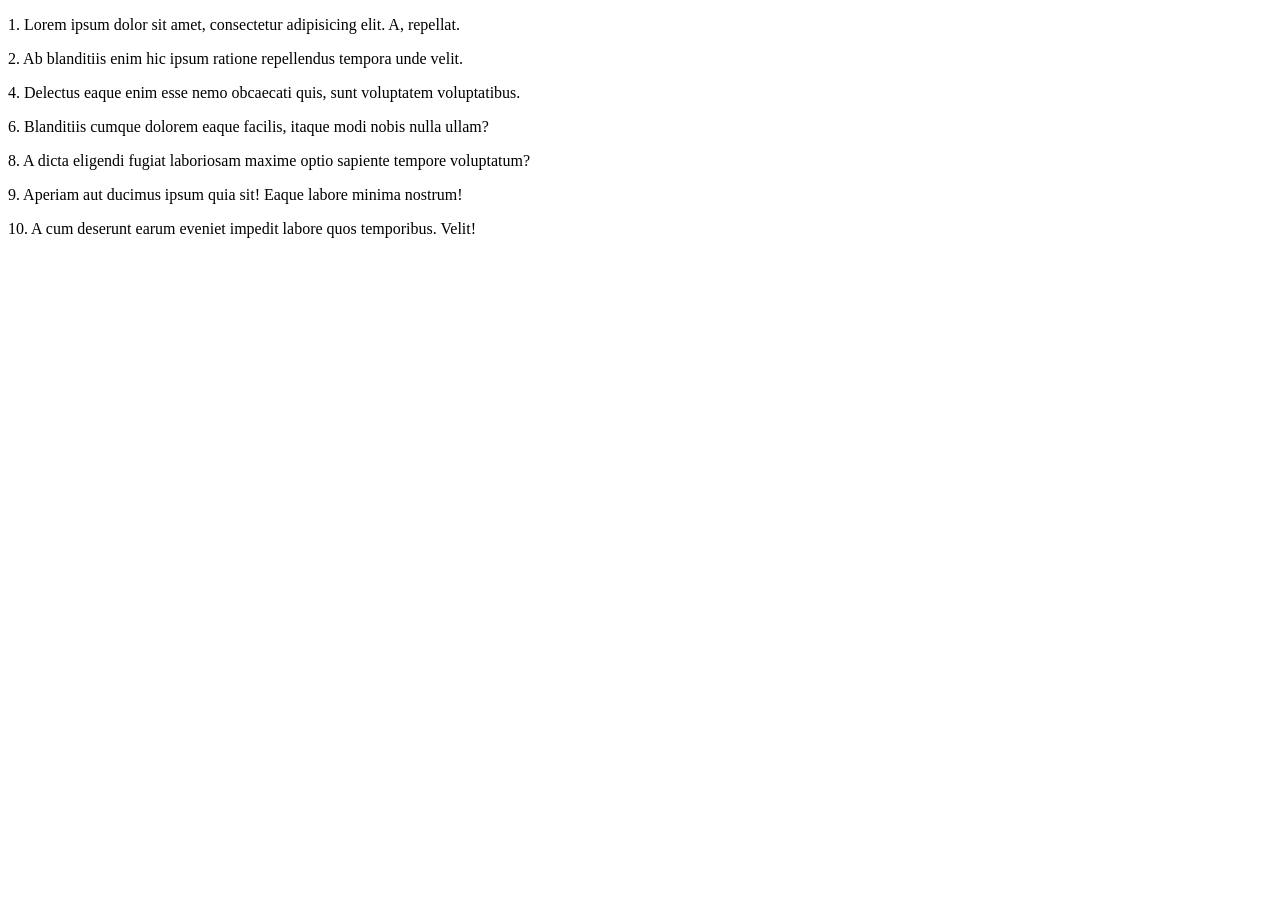
<file: 01_Znaczniki_HTML/1_Komentarze/index.html>
<!doctype html>
<html lang="pl-PL">
<head>
  <meta charset="utf-8">
  <title>Exercise 1</title>
  <meta http-equiv="x-ua-compatible" content="ie=edge">
  <meta name="viewport" content="width=device-width, initial-scale=1, shrink-to-fit=no">
  <link rel="stylesheet" href="css/style.css">
</head>
<body>
<p data-id="1">1. Lorem ipsum dolor sit amet, consectetur adipisicing elit. A, repellat.</p>
<p data-id="2">2. Ab blanditiis enim hic ipsum ratione repellendus tempora unde velit.</p>
<!--<p data-id="3">3. Assumenda atque expedita ipsam laborum necessitatibus quibusdam tenetur veniam! Alias?</p> -->
<p data-id="4">4. Delectus eaque enim esse nemo obcaecati quis, sunt voluptatem voluptatibus.</p>
<!--<p data-id="5">5. Distinctio dolore dolorem eveniet itaque laborum minima natus rerum voluptates.</p> -->
<p data-id="6">6. Blanditiis cumque dolorem eaque facilis, itaque modi nobis nulla ullam?</p>
<!--<p data-id="7">7. Ad animi eius expedita ipsa iste quaerat ratione reprehenderit sit?</p>  -->
<p data-id="8">8. A dicta eligendi fugiat laboriosam maxime optio sapiente tempore voluptatum?</p>
<p data-id="9">9. Aperiam aut ducimus ipsum quia sit! Eaque labore minima nostrum!</p>
<p data-id="10">10. A cum deserunt earum eveniet impedit labore quos temporibus. Velit!</p>
</body>
</html>
</file>
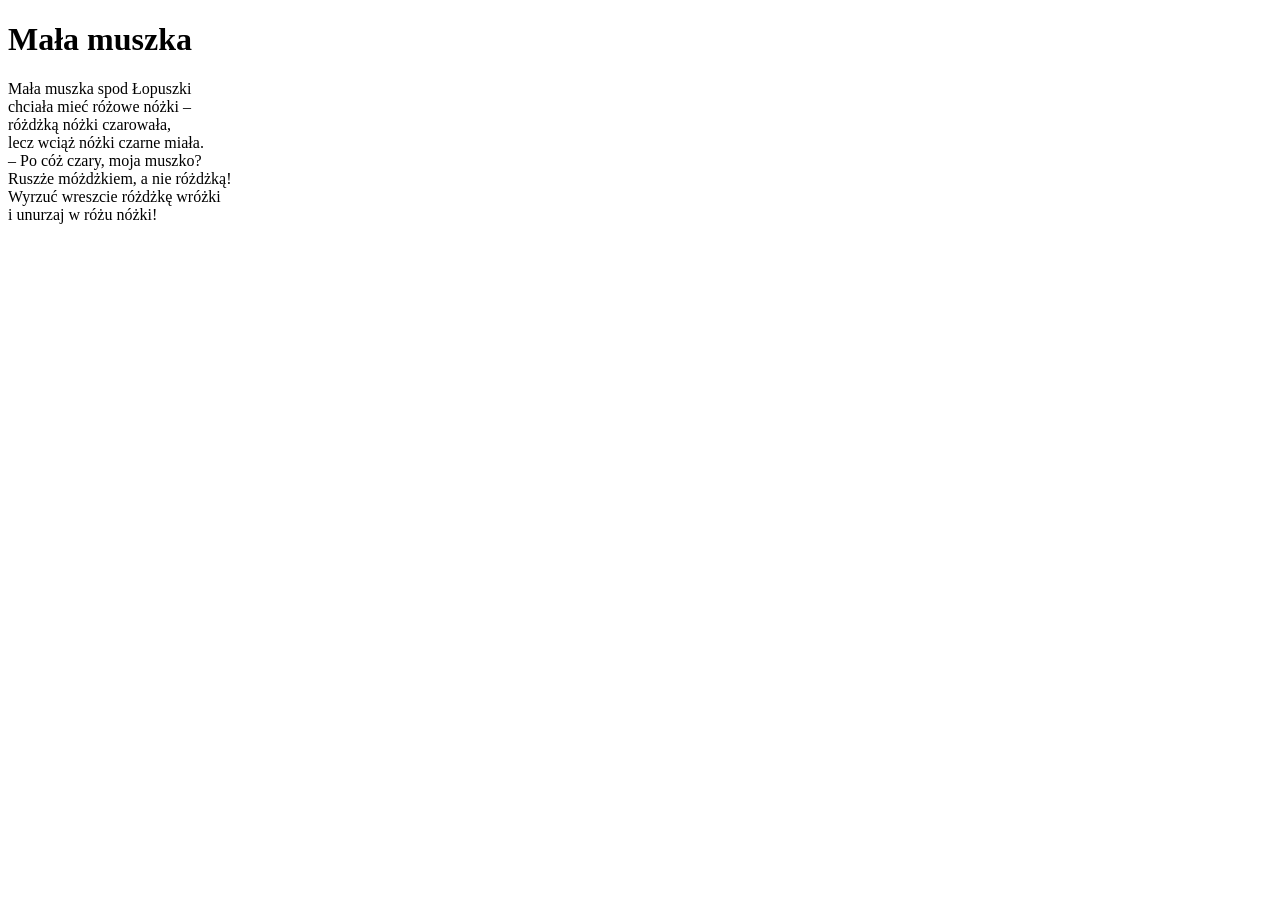
<file: 02_Struktura_dokumentu_HTML/1_Kodowanie liter/index.html>
<!doctype html>
<html lang="pl-PL">
<head>
  <meta charset="UTF-8">
  <meta http-equiv="x-ua-compatible" content="ie=edge">
  <meta name="viewport" content="width=device-width, initial-scale=1, shrink-to-fit=no">
  <title> tytuł strony</title>
</head>
<body>
<h1>
  Mała muszka
</h1>
<p>
  Mała muszka spod Łopuszki<br>
  chciała mieć różowe nóżki –<br>
  różdżką nóżki czarowała,<br>
  lecz wciąż nóżki czarne miała.<br>
  – Po cóż czary, moja muszko?<br>
  Ruszże móżdżkiem, a nie różdżką!<br>
  Wyrzuć wreszcie różdżkę wróżki<br>
  i unurzaj w różu nóżki!
</p>
</body>
</html>
</file>
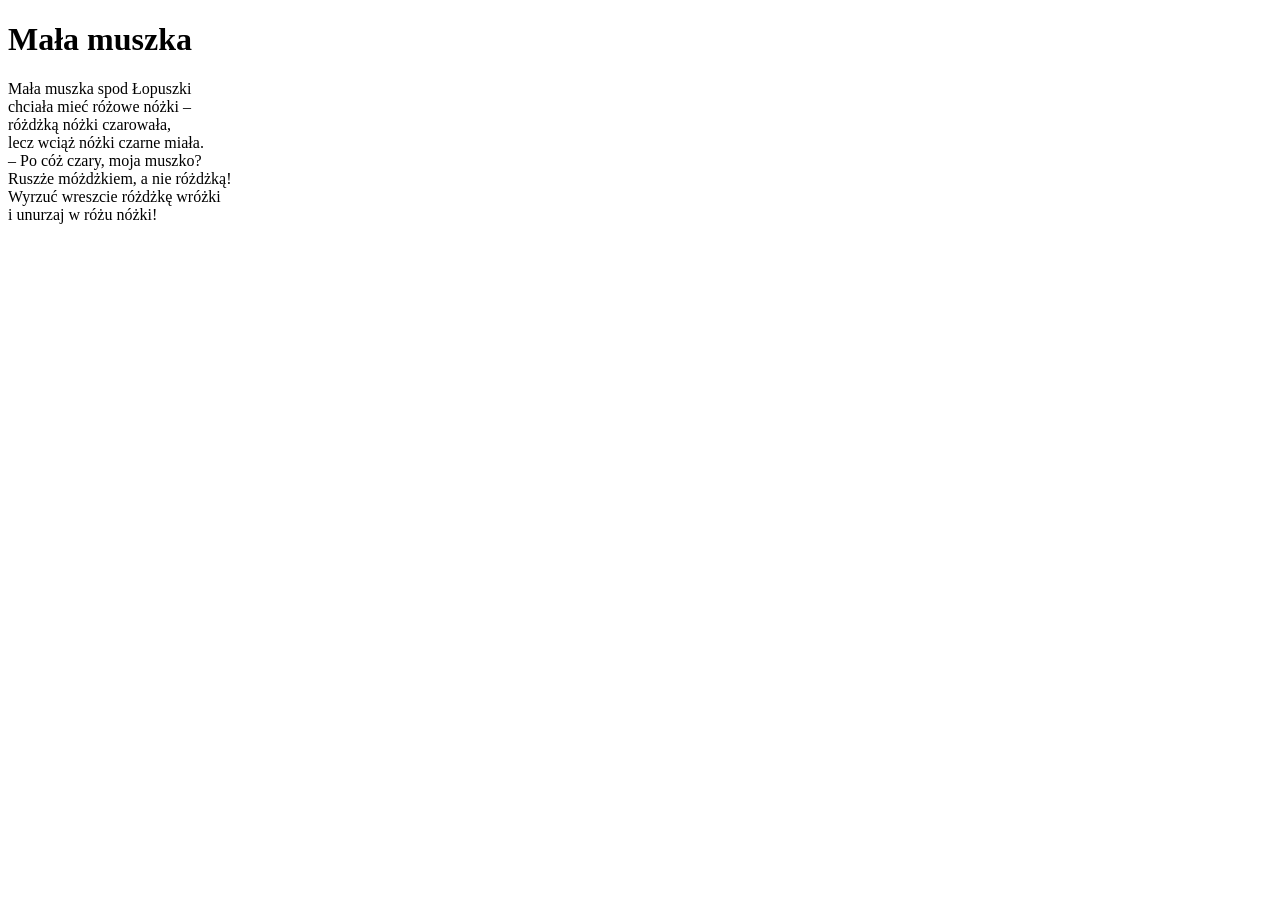
<file: 02_Struktura_dokumentu_HTML/2_Tytuł strony/index.html>
<!doctype html>
<html lang="pl-PL">
    <head>
        <meta http-equiv="x-ua-compatible" content="ie=edge">
        <meta name="viewport" content="width=device-width, initial-scale=1, shrink-to-fit=no">
        <title> tytuł strony </title>
    </head>
    <body>
        <h1>
            Mała muszka
        </h1>
        <p>
            Mała muszka spod Łopuszki<br>
            chciała mieć różowe nóżki –<br>
            różdżką nóżki czarowała,<br>
            lecz wciąż nóżki czarne miała.<br>
            – Po cóż czary, moja muszko?<br>
            Ruszże móżdżkiem, a nie różdżką!<br>
            Wyrzuć wreszcie różdżkę wróżki<br>
            i unurzaj w różu nóżki!
        </p>
    </body>
</html>
</file>
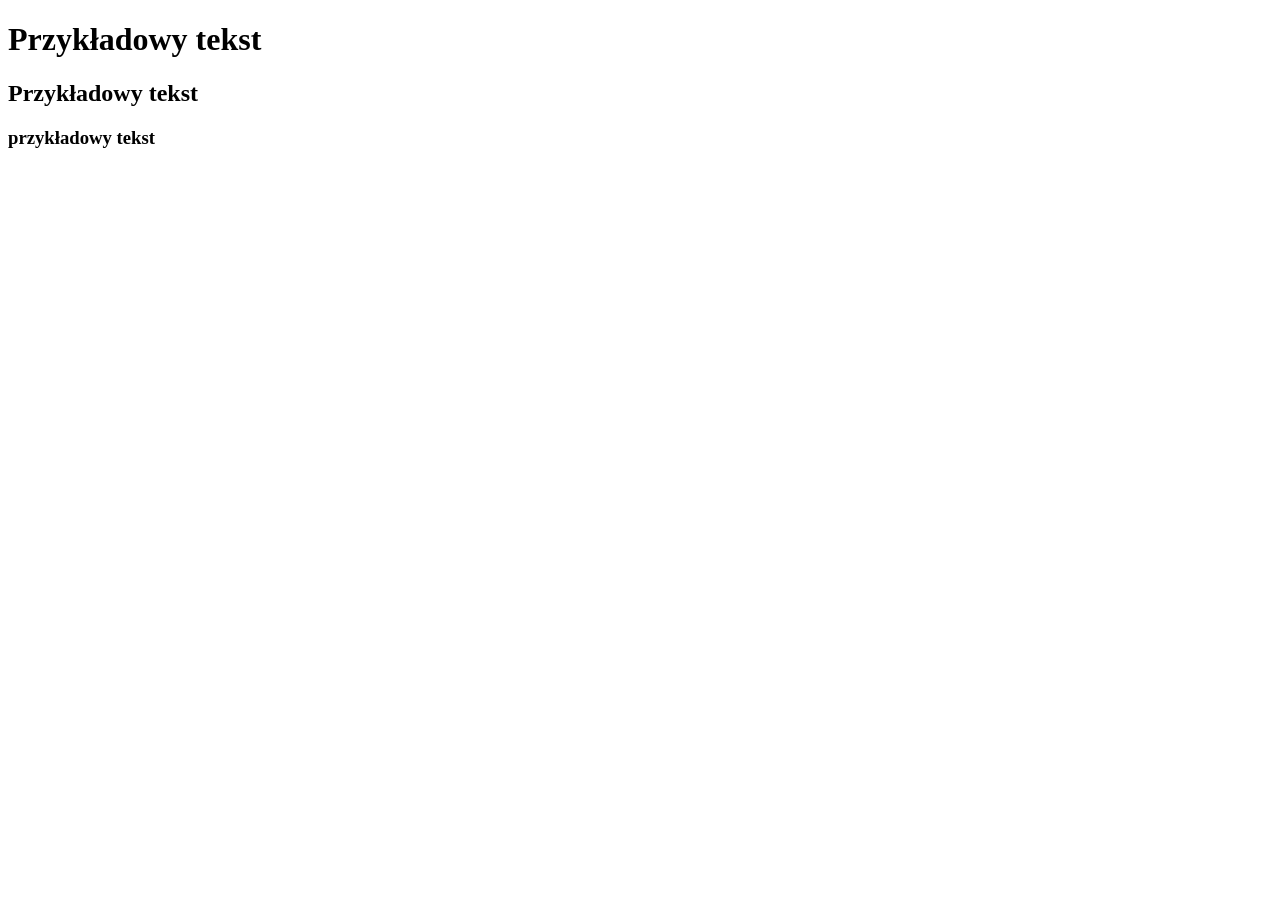
<file: 03_Formatowanie_tekstu_w_HTML/1_Nagłówki/index.html>
<!doctype html>
<html lang="pl-PL">
    <head>
        <meta charset="utf-8">
        <title>Formatowanie tekstu</title>
        <meta http-equiv="x-ua-compatible" content="ie=edge">
        <meta name="viewport" content="width=device-width, initial-scale=1, shrink-to-fit=no">
    </head>
    <body>
      <h1>
          Przykładowy tekst
      </h1>
      <h2>
      Przykładowy tekst
      </h2>
    <h3>
        przykładowy tekst
    </h3>

    </body>
</html>
</file>
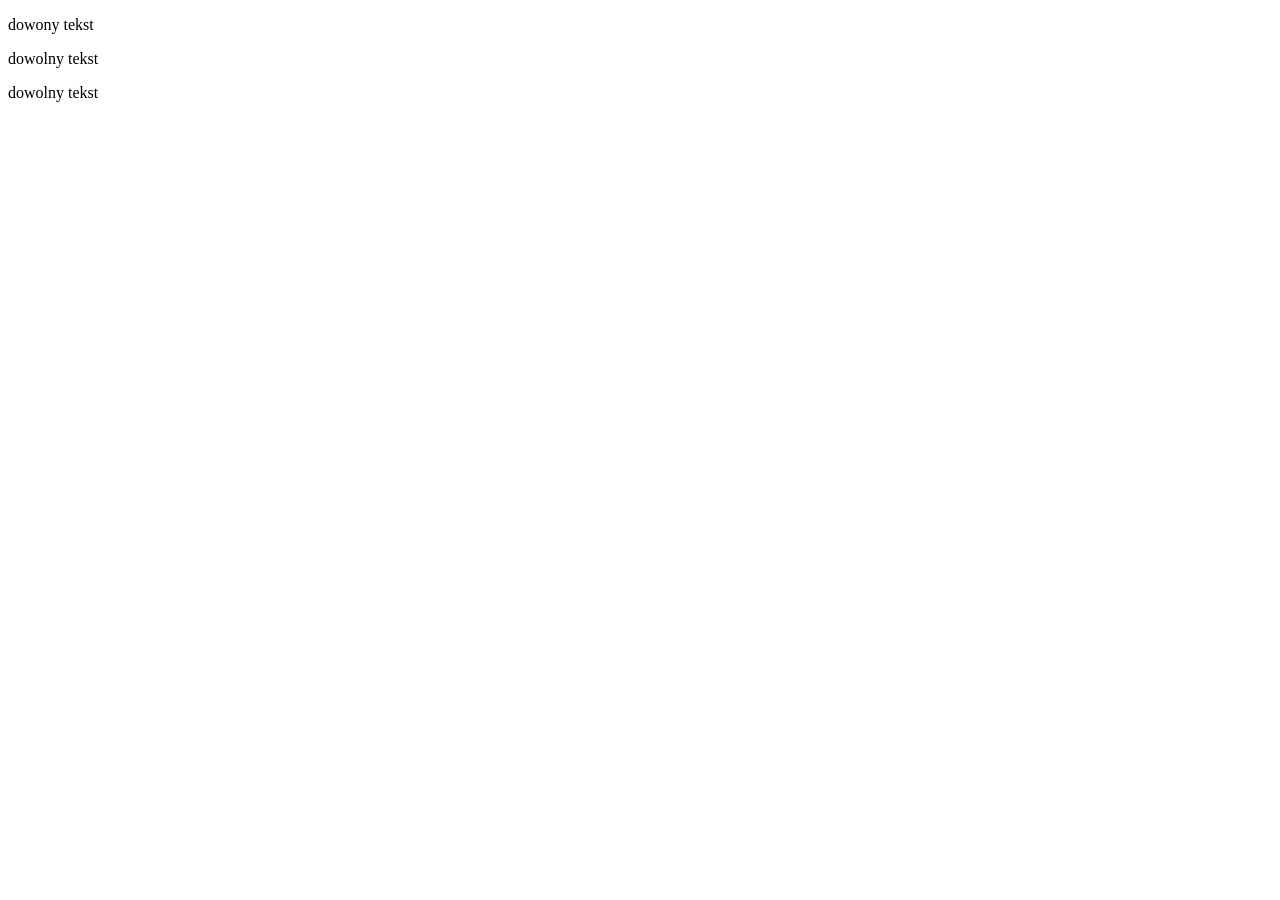
<file: 03_Formatowanie_tekstu_w_HTML/2_Paragrafy/index.html>
<!doctype html>
<html lang="pl-PL">
    <head>
        <meta charset="utf-8">
        <title>Formatowanie tekstu</title>
        <meta http-equiv="x-ua-compatible" content="ie=edge">
        <meta name="viewport" content="width=device-width, initial-scale=1, shrink-to-fit=no">
    </head>
    <body>
    <!-- tutaj wstawmy elementy -->

    <p> dowony tekst</p>
    <p> dowolny tekst </p>
    <p> dowolny tekst</p>

    </body>
</html>
</file>
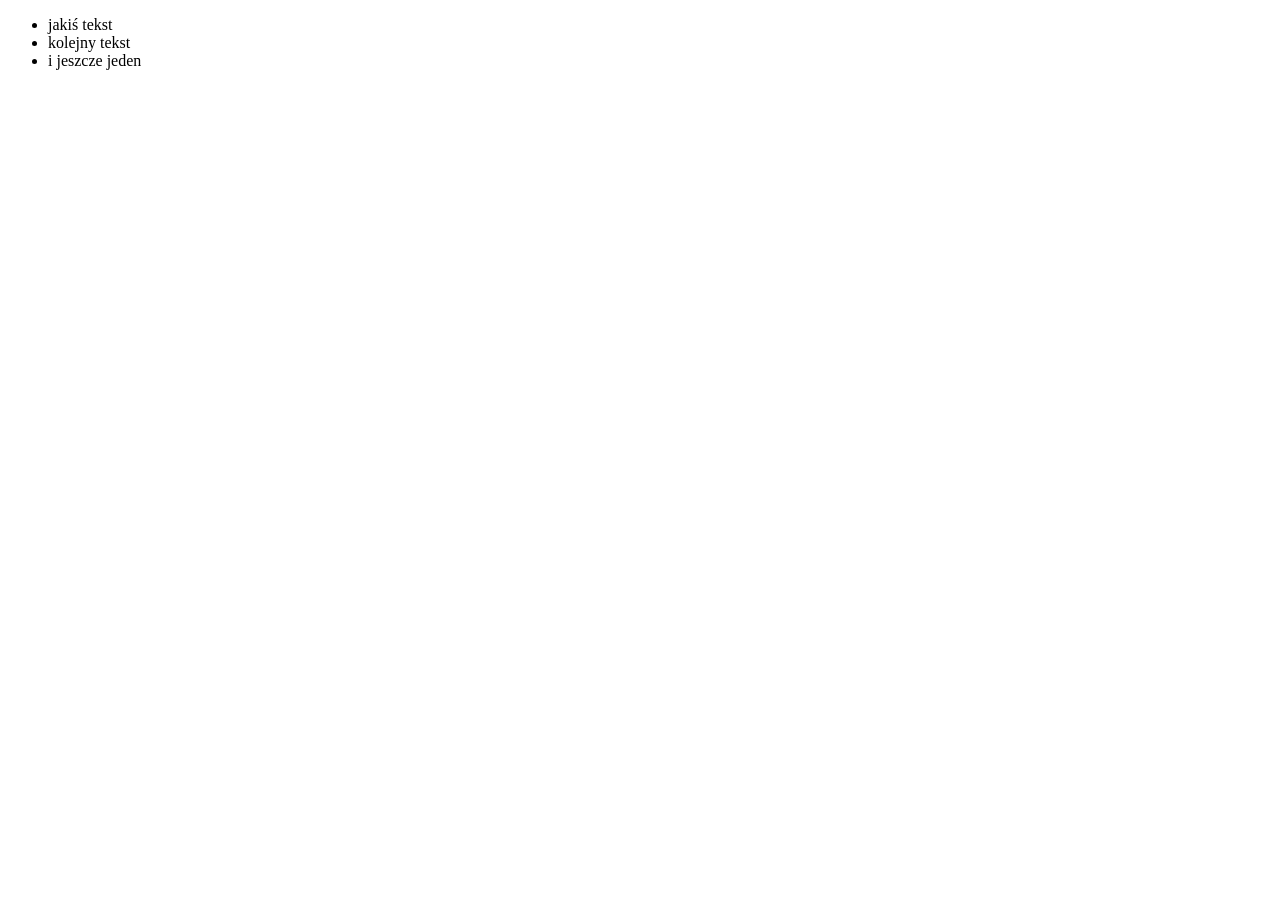
<file: 03_Formatowanie_tekstu_w_HTML/3_Listy ul/index.html>
<!doctype html>
<html lang="pl-PL">
    <head>
        <meta charset="utf-8">
        <title>Formatowanie tekstu</title>
        <meta http-equiv="x-ua-compatible" content="ie=edge">
        <meta name="viewport" content="width=device-width, initial-scale=1, shrink-to-fit=no">
    </head>
    <body>
      <!-- tutaj wstawmy elementy -->

    <ul>
        <li>jakiś tekst</li>
        <li>kolejny tekst</li>
        <li>i jeszcze jeden</li>
    </ul>
    </body>
</html>
</file>
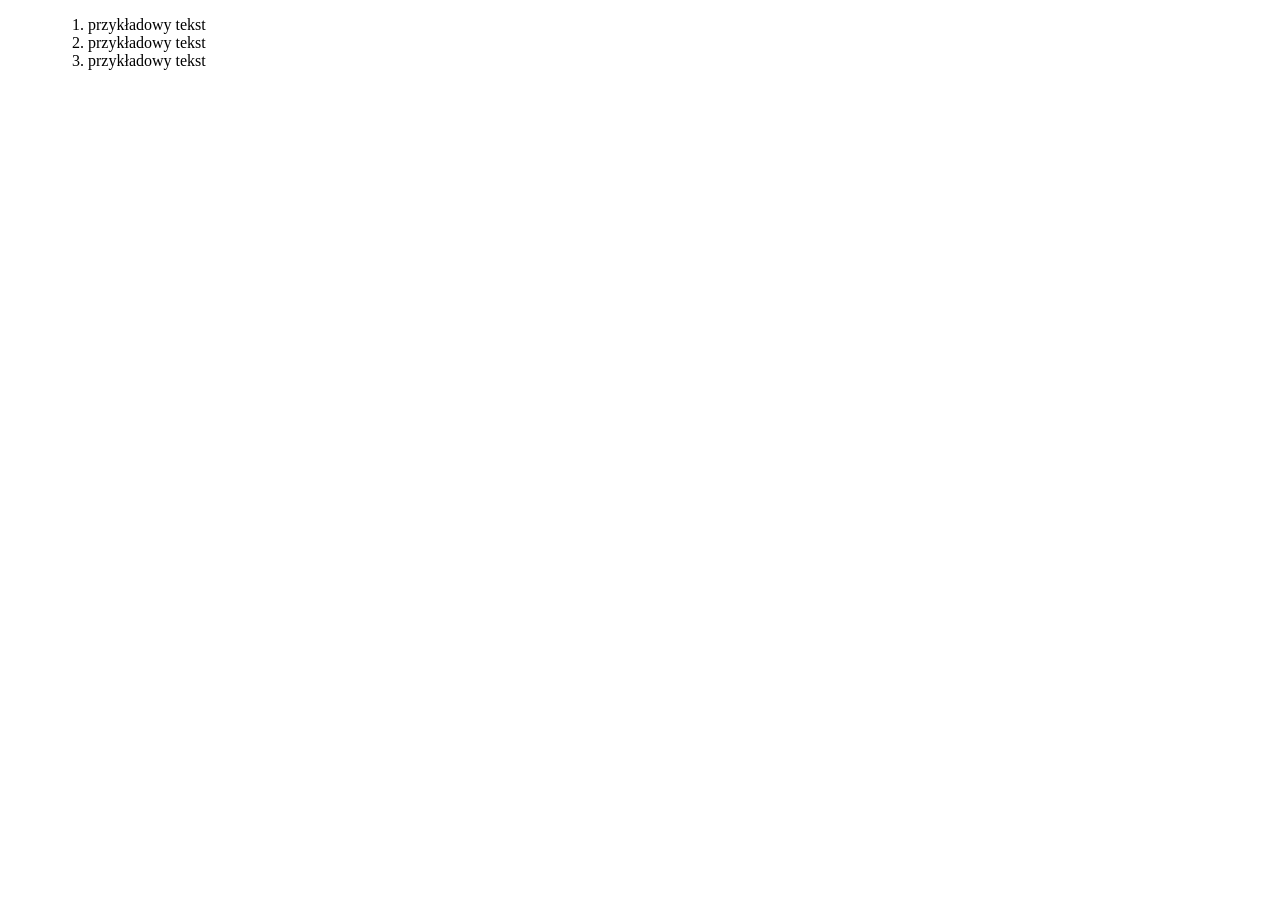
<file: 03_Formatowanie_tekstu_w_HTML/4_Listy ol/index.html>
<!doctype html>
<html lang="pl-PL">
    <head>
        <meta charset="utf-8">
        <title>Formatowanie tekstu</title>
        <meta http-equiv="x-ua-compatible" content="ie=edge">
        <meta name="viewport" content="width=device-width, initial-scale=1, shrink-to-fit=no">
    </head>
    <body>
      <!-- tutaj wstawmy elementy -->
    <ul>
        <ol>
            <li>przykładowy tekst</li>
            <li>przykładowy tekst</li>
            <li>przykładowy tekst</li>
        </ol>
    </ul>
    </body>
</html>
</file>
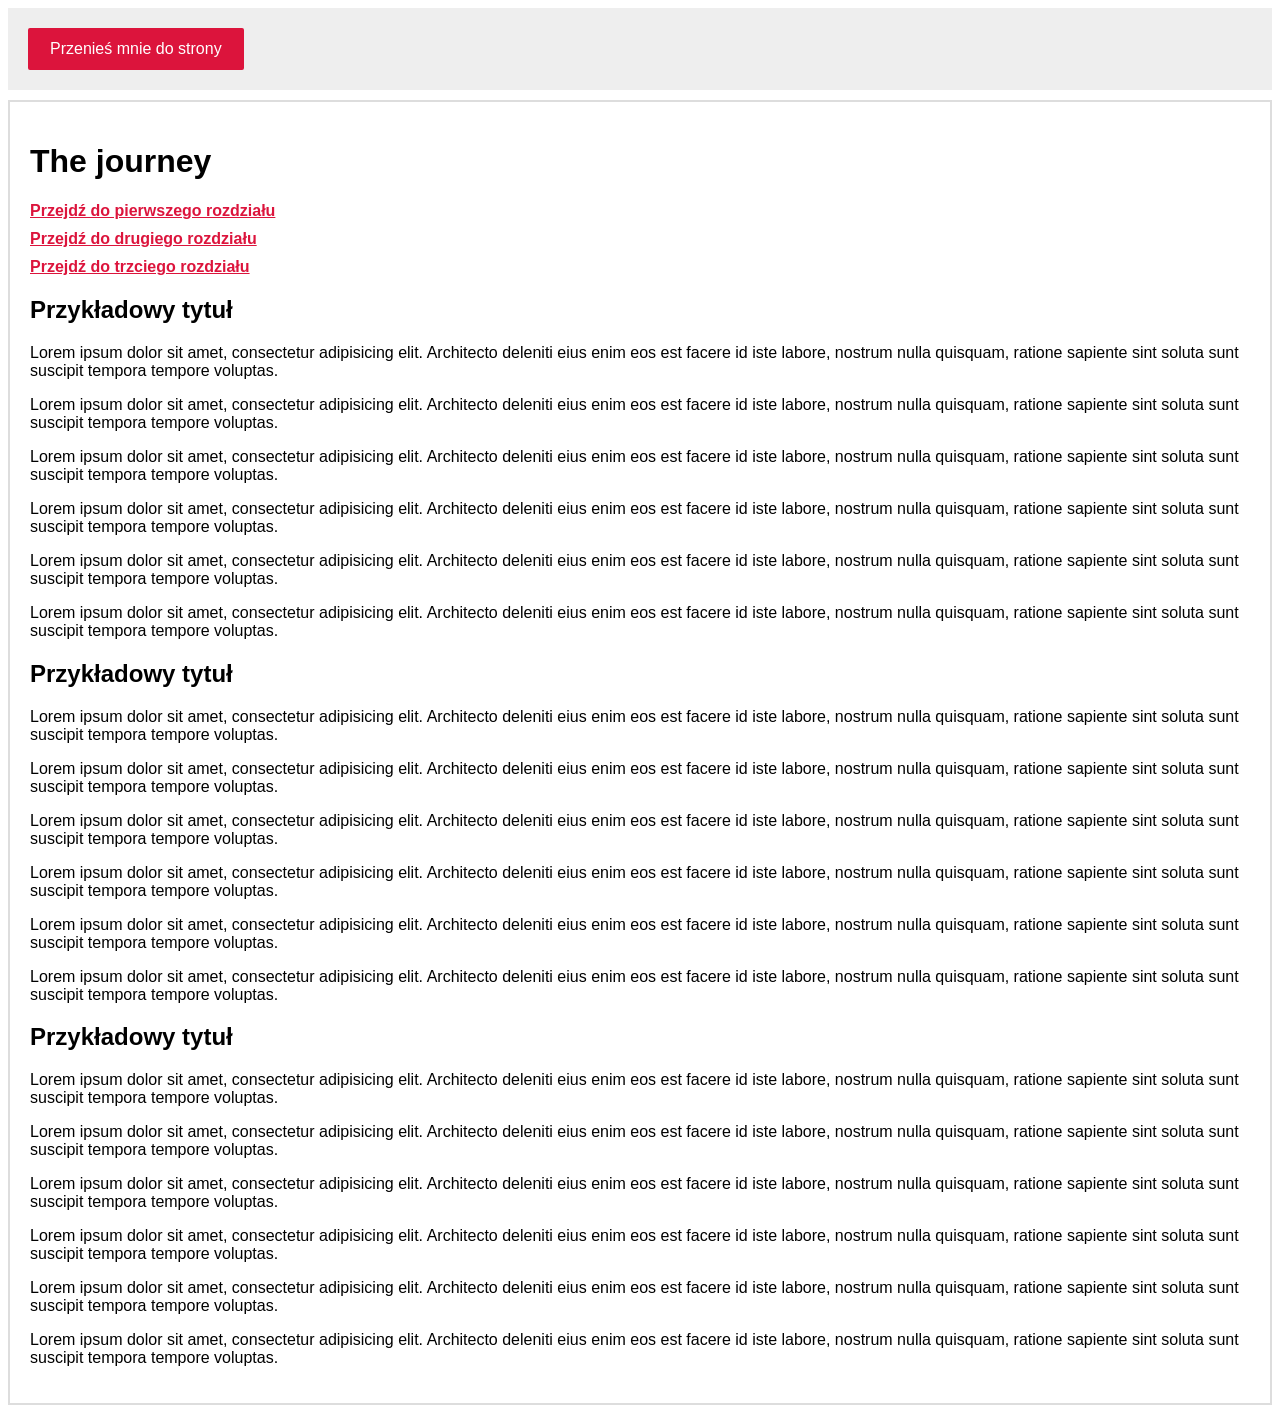
<file: 04_Hiperłącza/1_Strona autora/index.html>
<!doctype html>
<html lang="pl-PL">
    <head>
        <meta charset="utf-8">
        <title>Hiperłącza</title>
        <meta http-equiv="x-ua-compatible" content="ie=edge">
        <meta name="viewport" content="width=device-width, initial-scale=1, shrink-to-fit=no">
        <link rel="stylesheet" href="css/style.css">
    </head>
    <body>

        <nav class="main-nav">
            <ul class="main-nav-list">
                <!-- tutaj wstawmy element LI z linkiem do strony author.html -->
                <li> <a href="author.html">Przenieś mnie do strony</a> </li>
					  </ul>
        </nav>

        <div class="book">
            <h1>The journey</h1>

            <ul class="chapters">

               <li><a href="#chapter1"> Przejdź do pierwszego rozdziału </a></li>
               <li><a href="#chapter2"> Przejdź do drugiego rozdziału </a></li>
                <li><a href="#chapter3"> Przejdź do trzciego rozdziału</a></li>
    				</ul>
            
            <h2 id="chapter1">Przykładowy tytuł</h2>
            <p>Lorem ipsum dolor sit amet, consectetur adipisicing elit. Architecto deleniti eius enim eos est facere id iste labore, nostrum nulla quisquam, ratione sapiente sint soluta sunt suscipit tempora tempore voluptas.</p>
            <p>Lorem ipsum dolor sit amet, consectetur adipisicing elit. Architecto deleniti eius enim eos est facere id iste labore, nostrum nulla quisquam, ratione sapiente sint soluta sunt suscipit tempora tempore voluptas.</p>
            <p>Lorem ipsum dolor sit amet, consectetur adipisicing elit. Architecto deleniti eius enim eos est facere id iste labore, nostrum nulla quisquam, ratione sapiente sint soluta sunt suscipit tempora tempore voluptas.</p>
            <p>Lorem ipsum dolor sit amet, consectetur adipisicing elit. Architecto deleniti eius enim eos est facere id iste labore, nostrum nulla quisquam, ratione sapiente sint soluta sunt suscipit tempora tempore voluptas.</p>
            <p>Lorem ipsum dolor sit amet, consectetur adipisicing elit. Architecto deleniti eius enim eos est facere id iste labore, nostrum nulla quisquam, ratione sapiente sint soluta sunt suscipit tempora tempore voluptas.</p>
            <p>Lorem ipsum dolor sit amet, consectetur adipisicing elit. Architecto deleniti eius enim eos est facere id iste labore, nostrum nulla quisquam, ratione sapiente sint soluta sunt suscipit tempora tempore voluptas.</p>

            <h2 id="chapter2">Przykładowy tytuł</h2>
            <p>Lorem ipsum dolor sit amet, consectetur adipisicing elit. Architecto deleniti eius enim eos est facere id iste labore, nostrum nulla quisquam, ratione sapiente sint soluta sunt suscipit tempora tempore voluptas.</p>
            <p>Lorem ipsum dolor sit amet, consectetur adipisicing elit. Architecto deleniti eius enim eos est facere id iste labore, nostrum nulla quisquam, ratione sapiente sint soluta sunt suscipit tempora tempore voluptas.</p>
            <p>Lorem ipsum dolor sit amet, consectetur adipisicing elit. Architecto deleniti eius enim eos est facere id iste labore, nostrum nulla quisquam, ratione sapiente sint soluta sunt suscipit tempora tempore voluptas.</p>
            <p>Lorem ipsum dolor sit amet, consectetur adipisicing elit. Architecto deleniti eius enim eos est facere id iste labore, nostrum nulla quisquam, ratione sapiente sint soluta sunt suscipit tempora tempore voluptas.</p>
            <p>Lorem ipsum dolor sit amet, consectetur adipisicing elit. Architecto deleniti eius enim eos est facere id iste labore, nostrum nulla quisquam, ratione sapiente sint soluta sunt suscipit tempora tempore voluptas.</p>
            <p>Lorem ipsum dolor sit amet, consectetur adipisicing elit. Architecto deleniti eius enim eos est facere id iste labore, nostrum nulla quisquam, ratione sapiente sint soluta sunt suscipit tempora tempore voluptas.</p>

            <h2 id="chapter3">Przykładowy tytuł</h2>
            <p>Lorem ipsum dolor sit amet, consectetur adipisicing elit. Architecto deleniti eius enim eos est facere id iste labore, nostrum nulla quisquam, ratione sapiente sint soluta sunt suscipit tempora tempore voluptas.</p>
            <p>Lorem ipsum dolor sit amet, consectetur adipisicing elit. Architecto deleniti eius enim eos est facere id iste labore, nostrum nulla quisquam, ratione sapiente sint soluta sunt suscipit tempora tempore voluptas.</p>
            <p>Lorem ipsum dolor sit amet, consectetur adipisicing elit. Architecto deleniti eius enim eos est facere id iste labore, nostrum nulla quisquam, ratione sapiente sint soluta sunt suscipit tempora tempore voluptas.</p>
            <p>Lorem ipsum dolor sit amet, consectetur adipisicing elit. Architecto deleniti eius enim eos est facere id iste labore, nostrum nulla quisquam, ratione sapiente sint soluta sunt suscipit tempora tempore voluptas.</p>
            <p>Lorem ipsum dolor sit amet, consectetur adipisicing elit. Architecto deleniti eius enim eos est facere id iste labore, nostrum nulla quisquam, ratione sapiente sint soluta sunt suscipit tempora tempore voluptas.</p>
            <p>Lorem ipsum dolor sit amet, consectetur adipisicing elit. Architecto deleniti eius enim eos est facere id iste labore, nostrum nulla quisquam, ratione sapiente sint soluta sunt suscipit tempora tempore voluptas.</p>
        </div>
    </body>
</html>
</file>
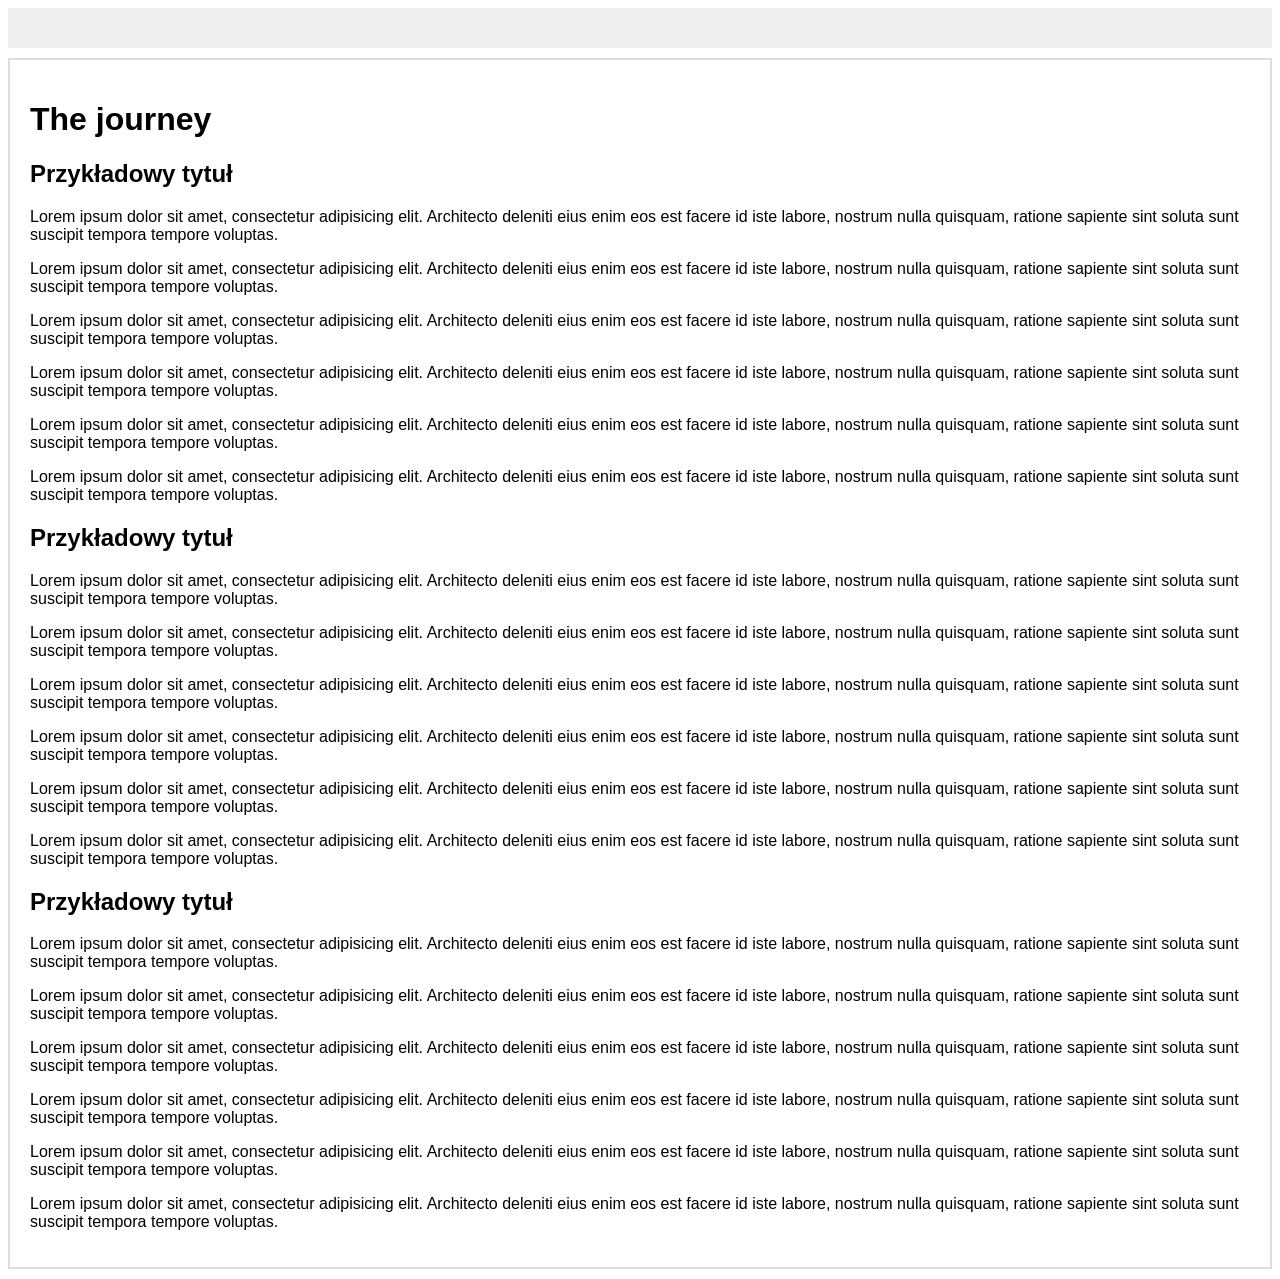
<file: 04_Hiperłącza/2_Rozdziały książki/index.html>
<!doctype html>
<html lang="pl-PL">
    <head>
        <meta charset="utf-8">
        <title>Hiperłącza</title>
        <meta http-equiv="x-ua-compatible" content="ie=edge">
        <meta name="viewport" content="width=device-width, initial-scale=1, shrink-to-fit=no">
        <link rel="stylesheet" href="css/style.css">
    </head>
    <body>

        <nav class="main-nav">
            <ul class="main-nav-list">
                <!-- tutaj wstawmy element LI z linkiem do strony author.html -->
					  </ul>
        </nav>

        <div class="book">
            <h1>The journey</h1>

            <ul class="chapters">
                <!-- tutaj wstawmy elementy LI z linkami prowadzącymi do poniższych rozdziałów -->
    				</ul>
            
            <h2 id="chapter1">Przykładowy tytuł</h2>
            <p>Lorem ipsum dolor sit amet, consectetur adipisicing elit. Architecto deleniti eius enim eos est facere id iste labore, nostrum nulla quisquam, ratione sapiente sint soluta sunt suscipit tempora tempore voluptas.</p>
            <p>Lorem ipsum dolor sit amet, consectetur adipisicing elit. Architecto deleniti eius enim eos est facere id iste labore, nostrum nulla quisquam, ratione sapiente sint soluta sunt suscipit tempora tempore voluptas.</p>
            <p>Lorem ipsum dolor sit amet, consectetur adipisicing elit. Architecto deleniti eius enim eos est facere id iste labore, nostrum nulla quisquam, ratione sapiente sint soluta sunt suscipit tempora tempore voluptas.</p>
            <p>Lorem ipsum dolor sit amet, consectetur adipisicing elit. Architecto deleniti eius enim eos est facere id iste labore, nostrum nulla quisquam, ratione sapiente sint soluta sunt suscipit tempora tempore voluptas.</p>
            <p>Lorem ipsum dolor sit amet, consectetur adipisicing elit. Architecto deleniti eius enim eos est facere id iste labore, nostrum nulla quisquam, ratione sapiente sint soluta sunt suscipit tempora tempore voluptas.</p>
            <p>Lorem ipsum dolor sit amet, consectetur adipisicing elit. Architecto deleniti eius enim eos est facere id iste labore, nostrum nulla quisquam, ratione sapiente sint soluta sunt suscipit tempora tempore voluptas.</p>

            <h2 id="chapter2">Przykładowy tytuł</h2>
            <p>Lorem ipsum dolor sit amet, consectetur adipisicing elit. Architecto deleniti eius enim eos est facere id iste labore, nostrum nulla quisquam, ratione sapiente sint soluta sunt suscipit tempora tempore voluptas.</p>
            <p>Lorem ipsum dolor sit amet, consectetur adipisicing elit. Architecto deleniti eius enim eos est facere id iste labore, nostrum nulla quisquam, ratione sapiente sint soluta sunt suscipit tempora tempore voluptas.</p>
            <p>Lorem ipsum dolor sit amet, consectetur adipisicing elit. Architecto deleniti eius enim eos est facere id iste labore, nostrum nulla quisquam, ratione sapiente sint soluta sunt suscipit tempora tempore voluptas.</p>
            <p>Lorem ipsum dolor sit amet, consectetur adipisicing elit. Architecto deleniti eius enim eos est facere id iste labore, nostrum nulla quisquam, ratione sapiente sint soluta sunt suscipit tempora tempore voluptas.</p>
            <p>Lorem ipsum dolor sit amet, consectetur adipisicing elit. Architecto deleniti eius enim eos est facere id iste labore, nostrum nulla quisquam, ratione sapiente sint soluta sunt suscipit tempora tempore voluptas.</p>
            <p>Lorem ipsum dolor sit amet, consectetur adipisicing elit. Architecto deleniti eius enim eos est facere id iste labore, nostrum nulla quisquam, ratione sapiente sint soluta sunt suscipit tempora tempore voluptas.</p>

            <h2 id="chapter3">Przykładowy tytuł</h2>
            <p>Lorem ipsum dolor sit amet, consectetur adipisicing elit. Architecto deleniti eius enim eos est facere id iste labore, nostrum nulla quisquam, ratione sapiente sint soluta sunt suscipit tempora tempore voluptas.</p>
            <p>Lorem ipsum dolor sit amet, consectetur adipisicing elit. Architecto deleniti eius enim eos est facere id iste labore, nostrum nulla quisquam, ratione sapiente sint soluta sunt suscipit tempora tempore voluptas.</p>
            <p>Lorem ipsum dolor sit amet, consectetur adipisicing elit. Architecto deleniti eius enim eos est facere id iste labore, nostrum nulla quisquam, ratione sapiente sint soluta sunt suscipit tempora tempore voluptas.</p>
            <p>Lorem ipsum dolor sit amet, consectetur adipisicing elit. Architecto deleniti eius enim eos est facere id iste labore, nostrum nulla quisquam, ratione sapiente sint soluta sunt suscipit tempora tempore voluptas.</p>
            <p>Lorem ipsum dolor sit amet, consectetur adipisicing elit. Architecto deleniti eius enim eos est facere id iste labore, nostrum nulla quisquam, ratione sapiente sint soluta sunt suscipit tempora tempore voluptas.</p>
            <p>Lorem ipsum dolor sit amet, consectetur adipisicing elit. Architecto deleniti eius enim eos est facere id iste labore, nostrum nulla quisquam, ratione sapiente sint soluta sunt suscipit tempora tempore voluptas.</p>
        </div>
    </body>
</html>
</file>
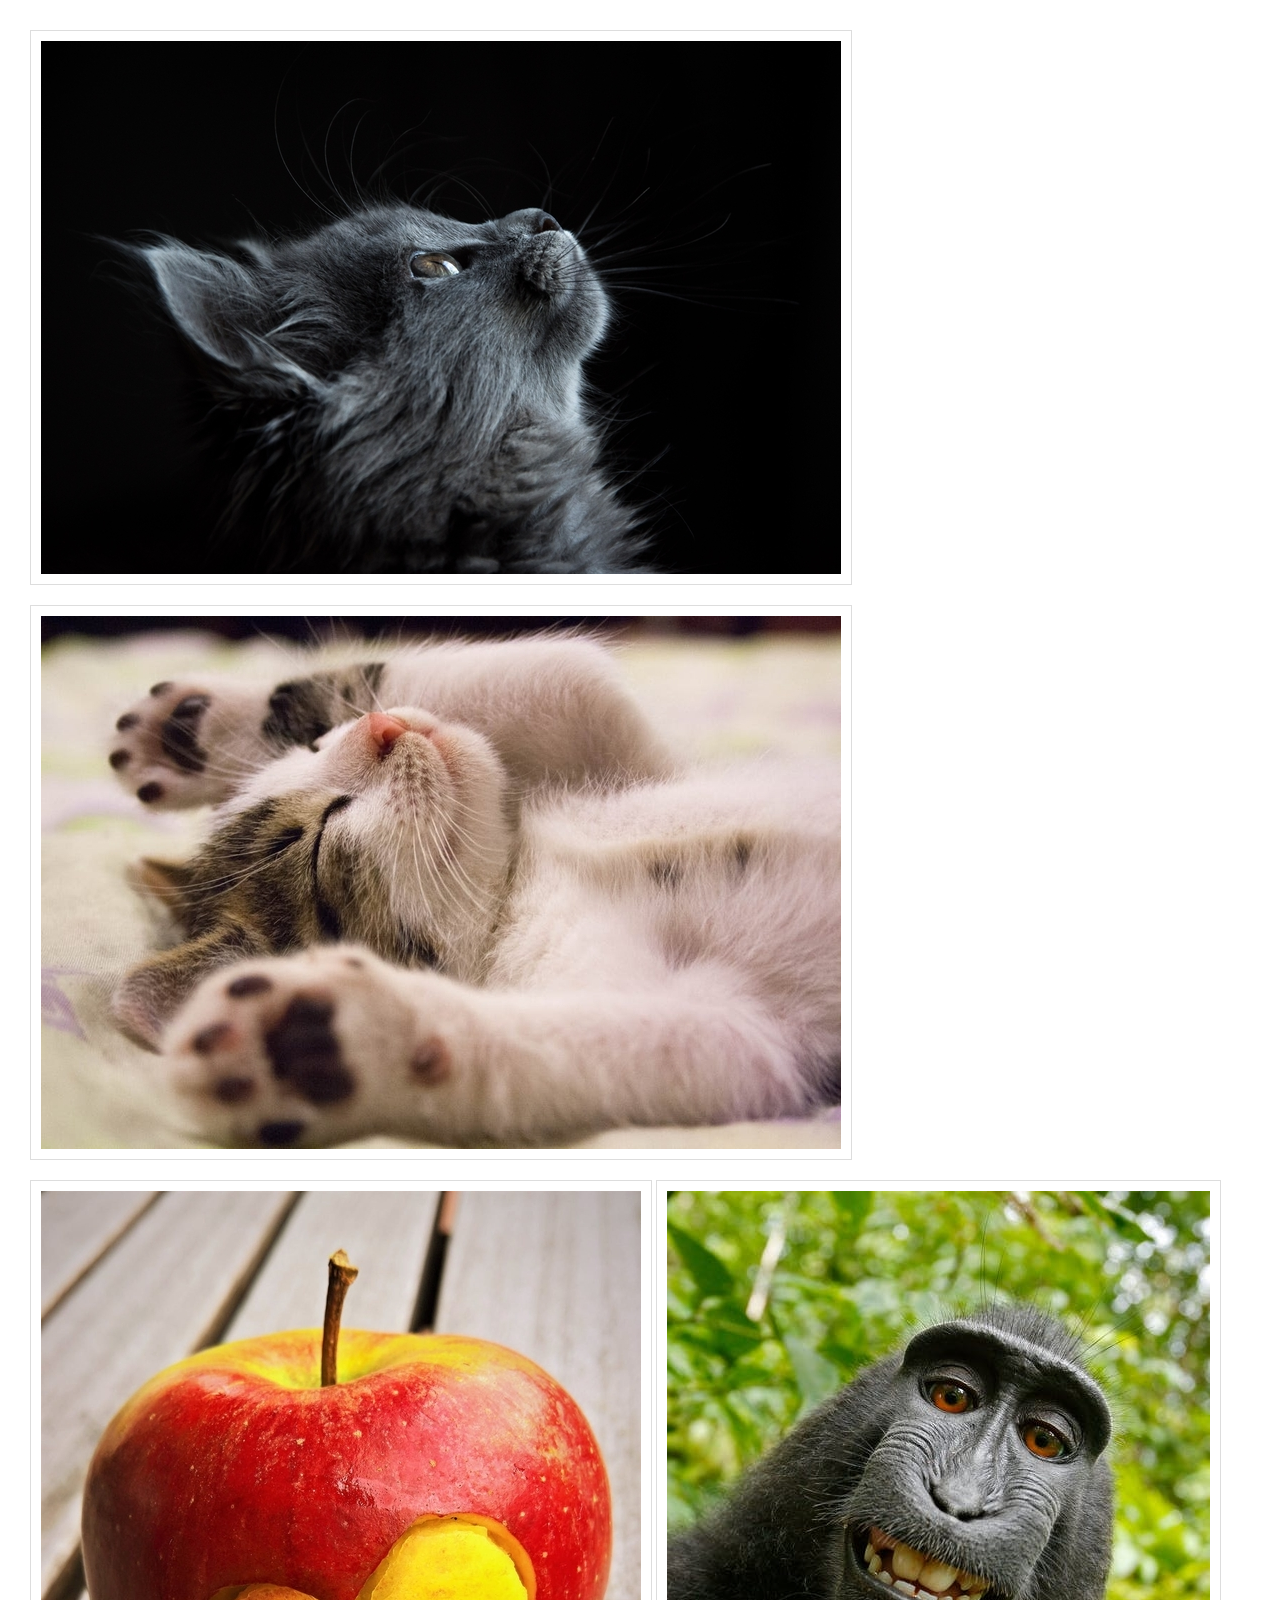
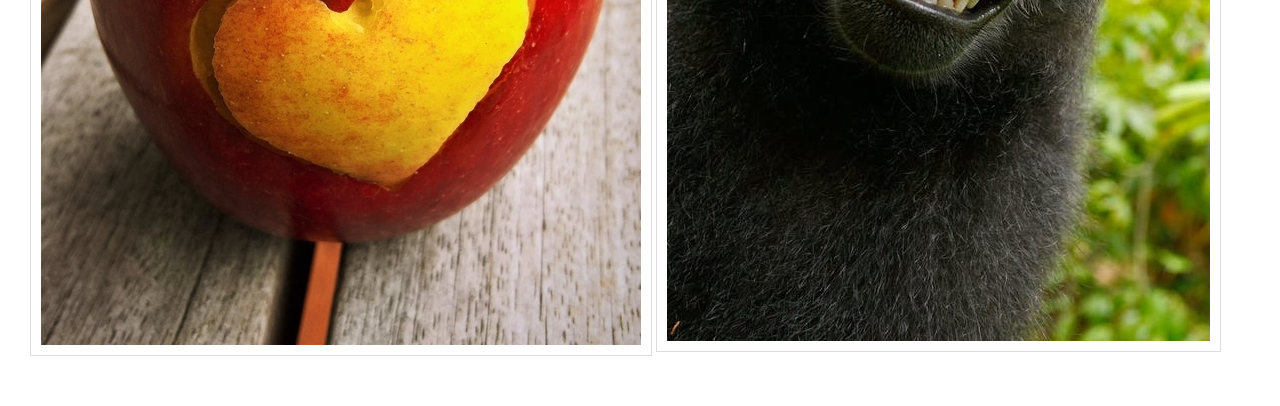
<file: 05_Obrazki_w_dokumentach_HTML/1_Obrazki/index.html>
<!doctype html>
<html lang="pl-PL">
    <head>
        <meta charset="utf-8">
        <title>Wstawiamy grafikę na stronę</title>
        <meta http-equiv="x-ua-compatible" content="ie=edge">
        <meta name="viewport" content="width=device-width, initial-scale=1, shrink-to-fit=no">
        <link rel="stylesheet" href="css/style.css">
    </head>
    <body>
    <img src="images/photo1.jpg" alt="czarny kotek" title="cos tam">
    <img src="images/photo2.jpg" alt="biały kotek">
    <img src="images/photo3.jpg" alt="jabłko">
    <img src="images/photo4.jpg" alt="małpa">
    </body>
</html>
</file>
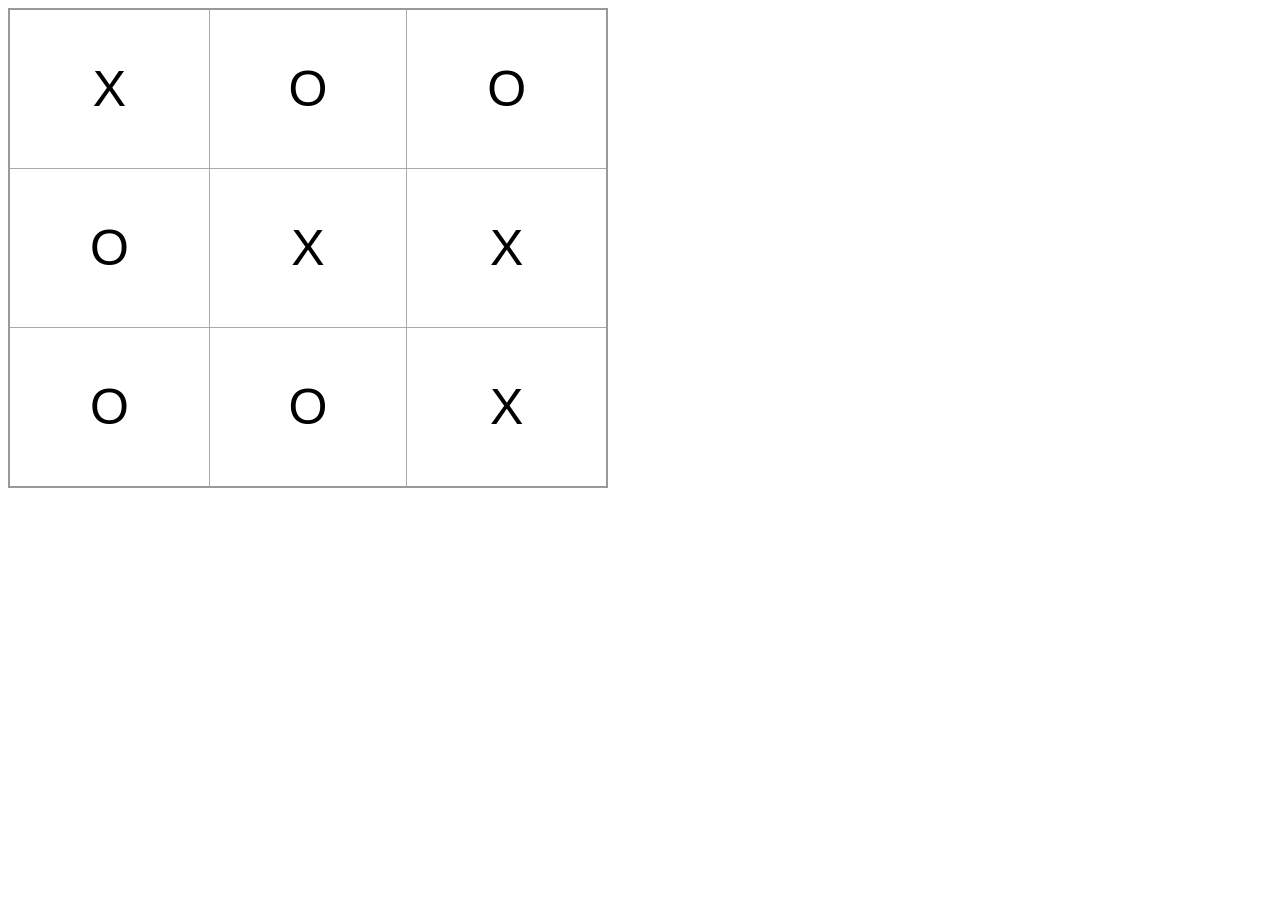
<file: 06_Tabele/1_Kółko i krzyżyk/index.html>
<!doctype html>
<html lang="pl-PL">
    <head>
        <meta charset="utf-8">
        <title>Tabele ćwiczenie 1</title>
        <meta http-equiv="x-ua-compatible" content="ie=edge">
        <meta name="viewport" content="width=device-width, initial-scale=1, shrink-to-fit=no">
        <link rel="stylesheet" href="css/style.css">
    </head>
    <body>
      <!-- tutaj powinien znaleźć się kod tabeli -->
    <table>
        <tr>
            <td> X </td>
            <td> O </td>
            <td> O </td>
        </tr>
        <tr>
            <td> O </td>
            <td> X </td>
            <td> X </td>
        </tr>
        <tr>
            <td> O </td>
            <td> O </td>
            <td> X </td>
        </tr>

    </table>

    </body>
</html>
</file>
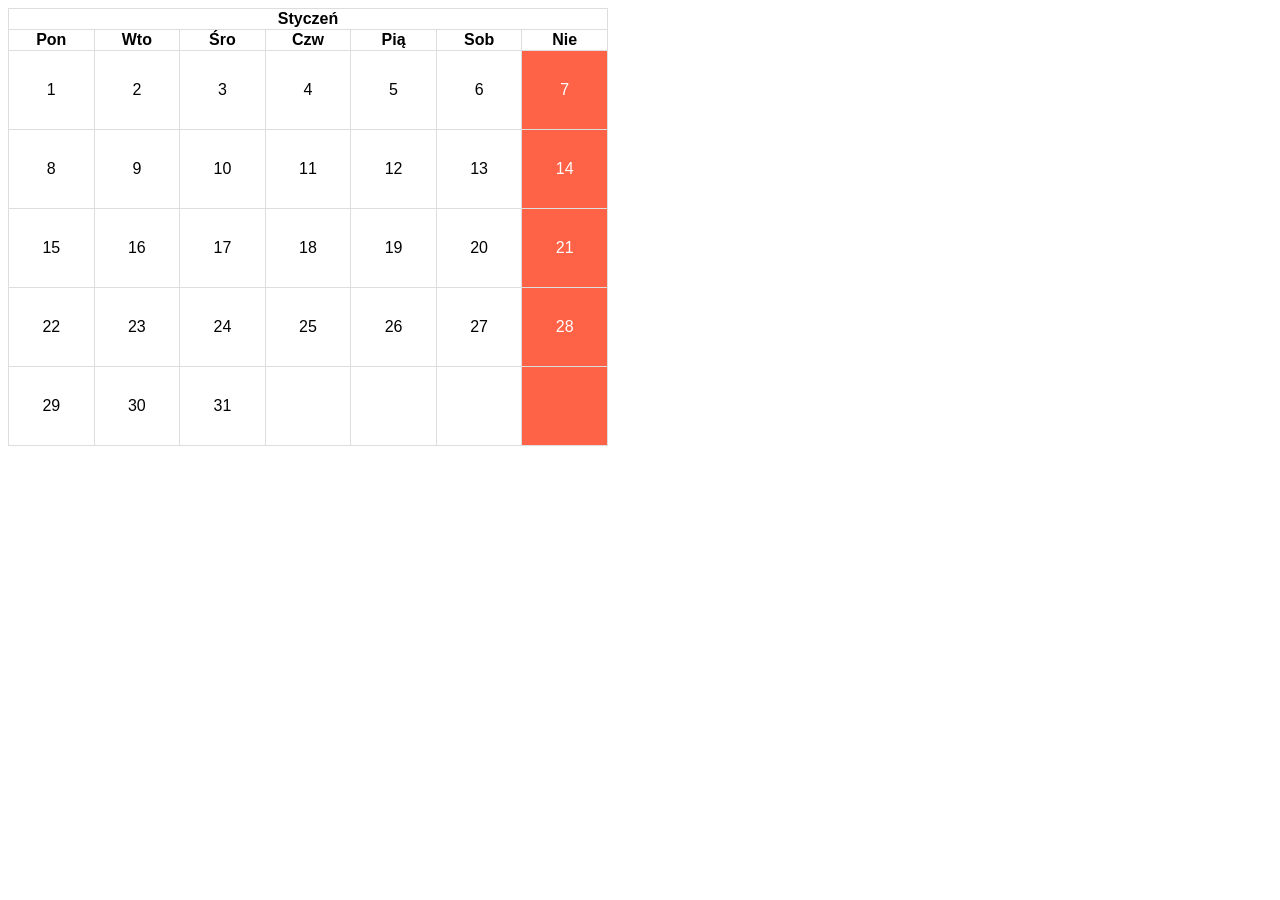
<file: 06_Tabele/2_Kalendarz/index.html>
<!doctype html>
<html lang="pl-PL">
    <head>
        <meta charset="utf-8">
        <title>Tabele ćwiczenie 2</title>
        <meta http-equiv="x-ua-compatible" content="ie=edge">
        <meta name="viewport" content="width=device-width, initial-scale=1, shrink-to-fit=no">
        <link rel="stylesheet" href="css/style.css">
    </head>
    <body>
        <!-- tutaj powinien znaleźć się kod tabeli -->
        <table>
            <tr>
                <th colspan="7"> Styczeń </th>

            </tr>
            <tr>
                <th> Pon </th>
                <th> Wto </th>
                <th> Śro </th>
                <th> Czw </th>
                <th> Pią </th>
                <th> Sob </th>
                <th> Nie </th>
            </tr>
            <tr>
                <td> 1 </td>
                <td> 2 </td>
                <td> 3 </td>
                <td> 4 </td>
                <td> 5 </td>
                <td> 6 </td>
                <td> 7 </td>
            </tr>
            <tr>
                <td> 8 </td>
                <td> 9 </td>
                <td> 10 </td>
                <td> 11 </td>
                <td> 12 </td>
                <td> 13 </td>
                <td> 14 </td>
            </tr>
            <tr>
                <td> 15 </td>
                <td> 16 </td>
                <td> 17 </td>
                <td> 18 </td>
                <td> 19 </td>
                <td> 20 </td>
                <td> 21 </td>
            </tr>
            <tr>
                <td> 22 </td>
                <td> 23 </td>
                <td> 24 </td>
                <td> 25 </td>
                <td> 26 </td>
                <td> 27 </td>
                <td> 28 </td>
            </tr>
            <tr><td> 29 </td>
                <td> 30 </td>
                <td> 31 </td>
                <td> <!--puste pole-->   </td>
                <td> <!--puste pole-->   </td>
                <td> <!--puste pole-->   </td>
                <td> <!--puste pole-->   </td>

            </tr>

        </table>

    </body>
</html>
</file>
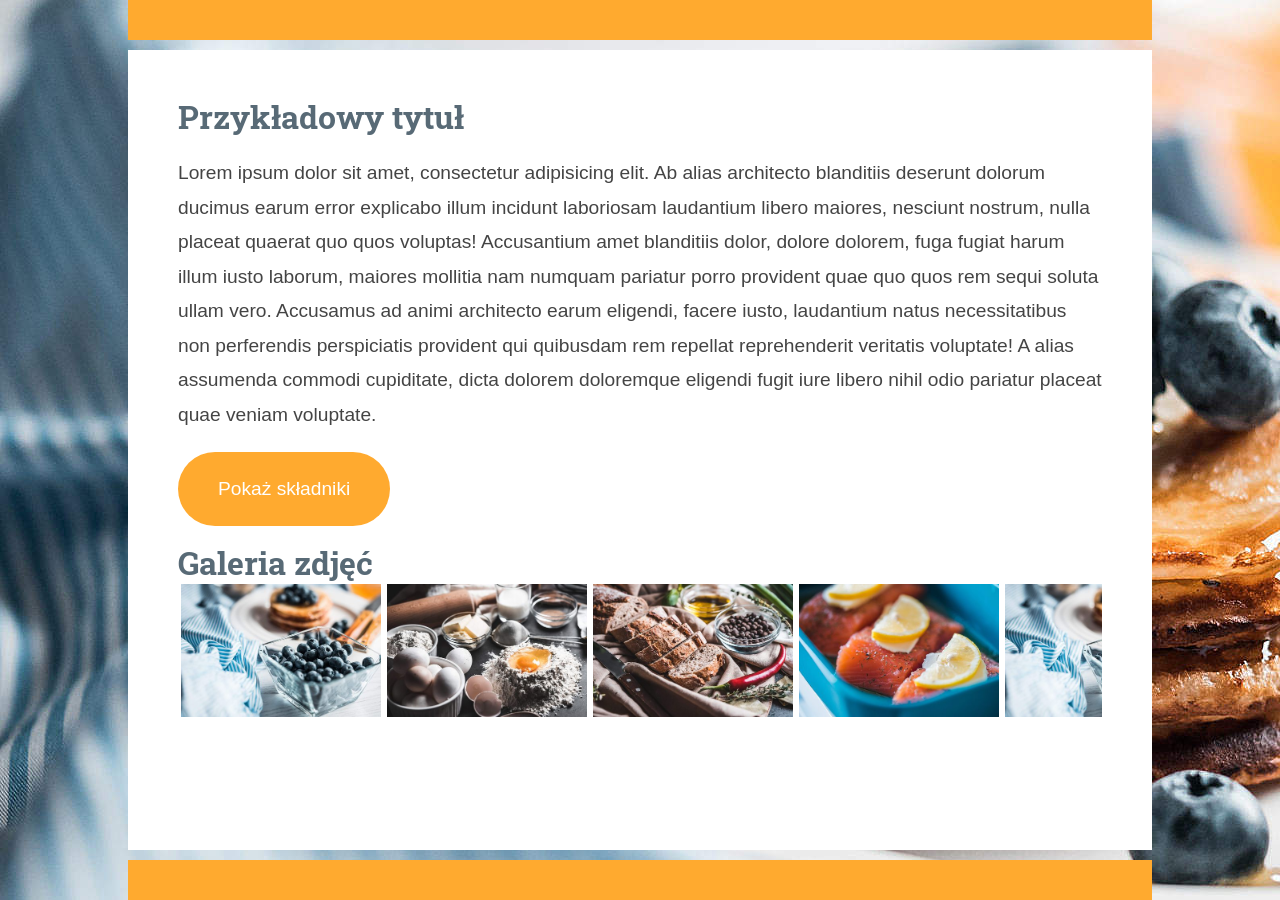
<file: 08_Box_model/1_Zadania/index.html>
<!doctype html>
<html lang="en">
<head>
    <meta charset="UTF-8">
    <meta name="viewport" content="width=device-width, initial-scale=1.0">
    <meta http-equiv="X-UA-Compatible" content="ie=edge">
    <title>box model</title>
    <link href="https://fonts.googleapis.com/css?family=Roboto+Slab" rel="stylesheet">
    <link rel="stylesheet" href="css/style.css">
</head>
<body>
    <div class="content-top"></div>
    <div class="content">
        <h1 class="content-title">Przykładowy tytuł</h1>
        <p>
        Lorem ipsum dolor sit amet, consectetur adipisicing elit. Ab alias architecto blanditiis deserunt dolorum ducimus earum error explicabo illum incidunt laboriosam laudantium libero maiores, nesciunt nostrum, nulla placeat quaerat quo quos voluptas! Accusantium amet blanditiis dolor, dolore dolorem, fuga fugiat harum illum iusto laborum, maiores mollitia nam numquam pariatur porro provident quae quo quos rem sequi soluta ullam vero. Accusamus ad animi architecto earum eligendi, facere iusto, laudantium natus necessitatibus non perferendis perspiciatis provident qui quibusdam rem repellat reprehenderit veritatis voluptate!
        A alias assumenda commodi cupiditate, dicta dolorem doloremque eligendi fugit iure libero nihil odio pariatur placeat quae veniam voluptate.
        </p>

        <a href="" class="btn">Pokaż składniki</a>



        <div class="gallery">
            <h2 class="gallery-title">Galeria zdjęć</h2>
            <div class="gallery-content">
                <a href="#" class="gallery-link"><img src="images/photo1.jpg"></a>
                <a href="#" class="gallery-link"><img src="images/photo2.jpg"></a>
                <a href="#" class="gallery-link"><img src="images/photo3.jpg"></a>
                <a href="#" class="gallery-link"><img src="images/photo4.jpg"></a>
                <a href="#" class="gallery-link"><img src="images/photo1.jpg"></a>
                <a href="#" class="gallery-link"><img src="images/photo2.jpg"></a>
                <a href="#" class="gallery-link"><img src="images/photo3.jpg"></a>
                <a href="#" class="gallery-link"><img src="images/photo4.jpg"></a>
            </div>
        </div>
    </div>
    <div class="content-bottom"></div>
</body>
</html>
</file>
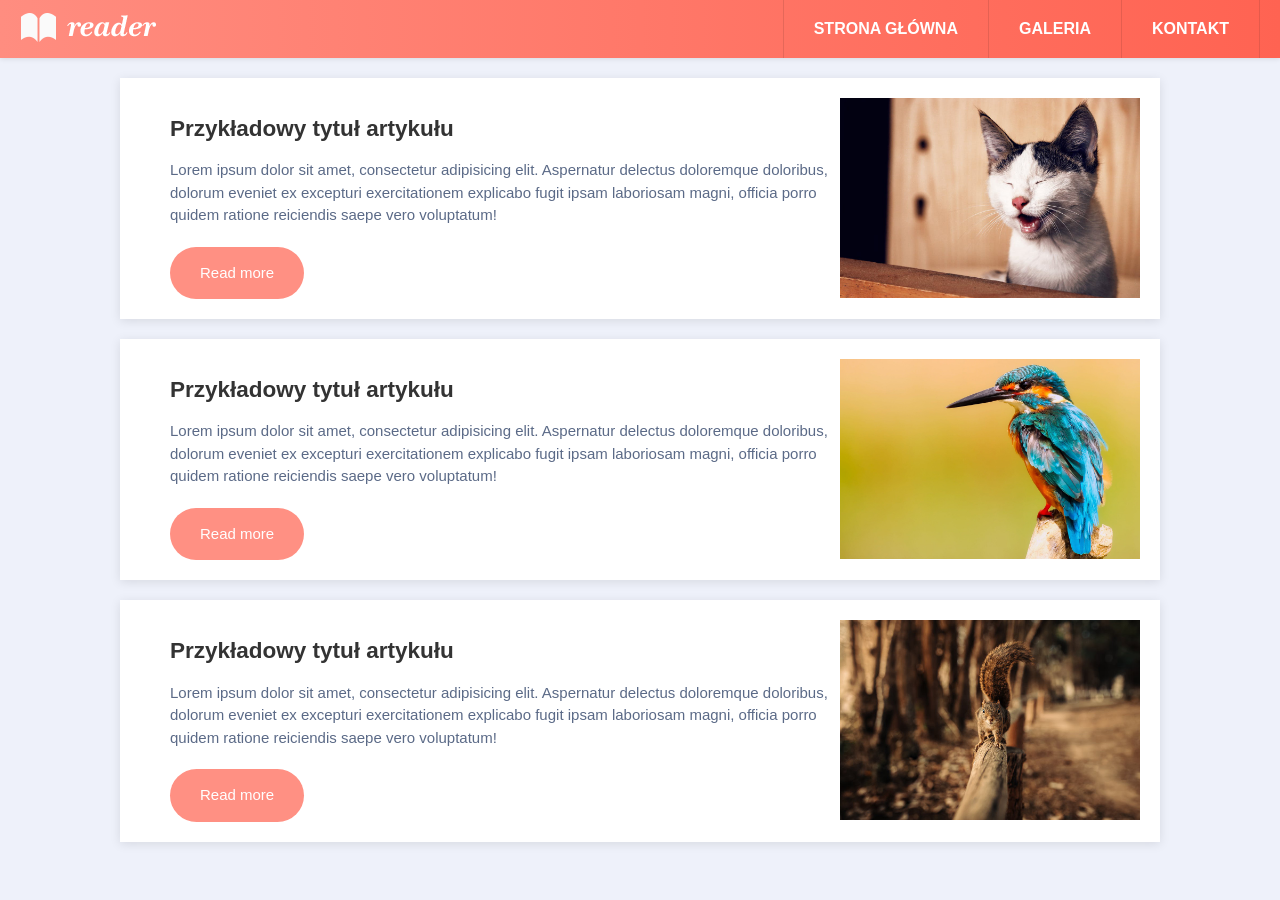
<file: 09_Pozycjonowanie_elementów/1_Zadania/index.html>
<!doctype html>
<html lang="en">
<head>
    <meta charset="UTF-8">
    <meta name="viewport" content="width=device-width, initial-scale=1.0">
    <meta http-equiv="X-UA-Compatible" content="ie=edge">
    <title>Pozycjonowanie elementów</title>
    <link rel="stylesheet" href="css/style.css">
</head>
<body>

    <header class="header">
        <a href="#" class="logo">
            <img src="images/logo.png" alt="NReader">
        </a>

        <nav class="menu">
            <ul class="menu-list">
                <li><a href="">Strona główna</a></li>
                <li><a href="">Galeria</a></li>
                <li><a href="">Kontakt</a></li>
            </ul>
        </nav>
    </header>

    <article class="article">
        <div class="article-photo">
            <img src="images/pexels-photo-1183434.jpg">
        </div>
        <div class="article-content">
            <h2 class="article-title">
                <a href="">Przykładowy tytuł artykułu</a>
            </h2>
            <div class="article-excerpt">
                Lorem ipsum dolor sit amet, consectetur adipisicing elit. Aspernatur delectus doloremque doloribus, dolorum eveniet ex excepturi exercitationem explicabo fugit ipsam laboriosam magni, officia porro quidem ratione reiciendis saepe vero voluptatum!
            </div>
            <a href="" class="article-btn">
                Read more
            </a>
        </div>
    </article>

    <article class="article">
        <div class="article-photo">
            <img src="images/pexels-photo-1320459.jpg">
        </div>
        <div class="article-content">
            <h2 class="article-title">
                <a href="">Przykładowy tytuł artykułu</a>
            </h2>
            <div class="article-excerpt">
                Lorem ipsum dolor sit amet, consectetur adipisicing elit. Aspernatur delectus doloremque doloribus, dolorum eveniet ex excepturi exercitationem explicabo fugit ipsam laboriosam magni, officia porro quidem ratione reiciendis saepe vero voluptatum!
            </div>
            <a href="" class="article-btn">
                Read more
            </a>
        </div>
    </article>

    <article class="article">
        <div class="article-photo">
            <img src="images/pexels-photo-326900.jpg">
        </div>
        <div class="article-content">
            <h2 class="article-title">
                <a href="">Przykładowy tytuł artykułu</a>
            </h2>
            <div class="article-excerpt">
                Lorem ipsum dolor sit amet, consectetur adipisicing elit. Aspernatur delectus doloremque doloribus, dolorum eveniet ex excepturi exercitationem explicabo fugit ipsam laboriosam magni, officia porro quidem ratione reiciendis saepe vero voluptatum!
            </div>
            <a href="" class="article-btn">
                Read more
            </a>
        </div>
    </article>

</body>
</html>
</file>
<file: 01_Znaczniki_HTML/1_Komentarze/css/style.css>
p[data-id="3"],
p[data-id="5"],
p[data-id="7"] {
  color: red;
}
</file>
<file: 04_Hiperłącza/1_Strona autora/css/style.css>
body {
    font-family: sans-serif;
}
.main-nav {
    background: #eee;
    padding:20px;
}
.main-nav ul {
    list-style:none;
    padding:0;
    margin:0;
}
.main-nav a {
    display: inline-block;
    border:2px solid crimson;
    border-radius: 2px;
    background: crimson;
    color: #fff;
    padding:10px 20px;
    text-decoration: none;
}

.book {
    border:2px solid #ddd;
    margin:10px 0;
    padding:20px;
}
.chapters {
    list-style:none;
    padding:0;
    margin:0;
}
.chapters li {
    margin:10px 0;
}
.chapters a {
    color: crimson;
    font-weight: bold;
}
</file>
<file: 04_Hiperłącza/2_Rozdziały książki/css/style.css>
body {
    font-family: sans-serif;
}
.main-nav {
    background: #eee;
    padding:20px;
}
.main-nav ul {
    list-style:none;
    padding:0;
    margin:0;
}
.main-nav a {
    display: inline-block;
    border:2px solid crimson;
    border-radius: 2px;
    background: crimson;
    color: #fff;
    padding:10px 20px;
    text-decoration: none;
}

.book {
    border:2px solid #ddd;
    margin:10px 0;
    padding:20px;
}
.chapters {
    list-style:none;
    padding:0;
    margin:0;
}
.chapters li {
    margin:10px 0;
}
.chapters a {
    color: crimson;
    font-weight: bold;
}
</file>
<file: 05_Obrazki_w_dokumentach_HTML/1_Obrazki/css/style.css>
body {
    margin: 30px;
}

img {
    margin-bottom:20px;
    border:1px solid #ddd;
    padding:10px;
    vertical-align: top;
}
</file>
<file: 06_Tabele/1_Kółko i krzyżyk/css/style.css>
body {
    font-family: sans-serif;
}
table {
    width: 600px;
    border-collapse: collapse;
    border:2px solid #999;
}
tr td {
    border: 1px solid #aaa;
    font-family: sans-serif;
    text-align: center;
    font-size:50px;
    padding:50px 0;
}
</file>
<file: 06_Tabele/2_Kalendarz/css/style.css>
body {
    font-family: sans-serif;    
}
table {
    width: 600px;
    border-collapse: collapse;
}
th {
    border:1px solid #ddd;
    vertical-align: middle;
}
thead td,
thead th {
    padding-top:10px;
    padding-bottom:10px;
}
thead {}
tr td {
    padding:30px;
    border:1px solid #ddd;
    text-align: center;
}
tr td:nth-of-type(7) {
    background: #FF6347;
    color: #fff;
}
</file>
<file: 08_Box_model/1_Zadania/css/style.css>
body {
    background: url(../images/pancakes-2210x1473.jpg);
    background-attachment: fixed;
    margin: 0;
    padding: 0;
    display: flex;
    flex-direction: column;
    min-height: 100vh;
    color:#444;
    line-height: 1.8em;
    font-size: 1.2rem;
    font-family: sans-serif;
}

h1, h2, h3 {
    font-family: 'Roboto Slab', serif;
    color: #586A76;
    font-size: 2rem;
    margin-top:0;
}

.content-top,
.content-bottom {
    width:100%;
    max-width: 80%;
    height: 40px;
    background: #FFAA2F;
    margin: 0 auto;
}

.content {
    flex-grow: 1;    
    background: #FFF;
    margin:10px auto;
    max-width: 80%;
    padding: 50px;
    box-sizing: border-box ;
}

.btn {    
    text-decoration: none;
    background: #FFAA2F;
    color:#fff;
    border-radius: 40px;
    padding: 20px 40px;
    margin-bottom: 20px;
    display: inline-block;

}

.gallery-title {
    margin:0;
}

.gallery-content img {
    margin: 3px;
    max-width:200px;
    height: auto;
}

.gallery-content {
    display: flex;
    flex-direction: row;
    overflow: auto;
}
</file>
<file: 09_Pozycjonowanie_elementów/1_Zadania/css/style.css>
body {
    background: #EEF1FA;
    font-family: sans-serif;
    margin:0;
}

.header {
    padding:0 20px;
    box-shadow: 0 1px 5px rgba(0,0,0,0.1);
    margin-bottom: 20px;
    background: linear-gradient(to right, #FF8D80, #FF6352);
    display: flex;
    justify-content: space-between;
    align-items: center;

}
.menu {}
.menu-list {
    list-style: none;
    padding:0;
    margin:0;
    display: flex;
    align-items: flex-end;


}
.menu-list a {
    padding:20px 30px;
    font-weight: bold;
    border-left: 1px solid rgba(0,0,0,0.1);
    text-transform: uppercase;
    text-decoration: none;
    color:#fff;
    display: block;
    transition: 0.4s;

}
.menu-list li:last-child a {
    border-right: 1px solid rgba(0,0,0,0.1);
}
.menu-list a:hover {
    background: #fff;
    color: #FF5777;
}

.article {
    max-width: 1000px;
    margin:0 auto 20px;
    background: #fff;
    color: #5B6A87;
    padding: 20px;
    box-shadow: 0 2px 10px rgba(0,0,0,.1);
}
.article-photo {}
.article-photo img {
    max-width: 30%;
    height: auto;
    float: right;
}
.article-content {
    padding: 0 30px;
    font-size: 15px;
    line-height: 1.5em;
}
.article-title {
    margin-top: 20px;
    color: #333;

}
.article-title a {
    color: inherit;
    text-decoration: none;

}
.article-excerpt {
    margin-bottom: 20px;

}
.article-btn {
    border-radius: 30px;
    background: #FF9083;
    color: #fff;
    display: inline-block;
    padding: 15px 30px;
    text-decoration: none;
    transition: 0.5s;

}
.article-btn:hover {
    box-shadow: inset 0 0 0 3px #FF9083;
    background: none;
    color: #FF9083;
}
</file>
